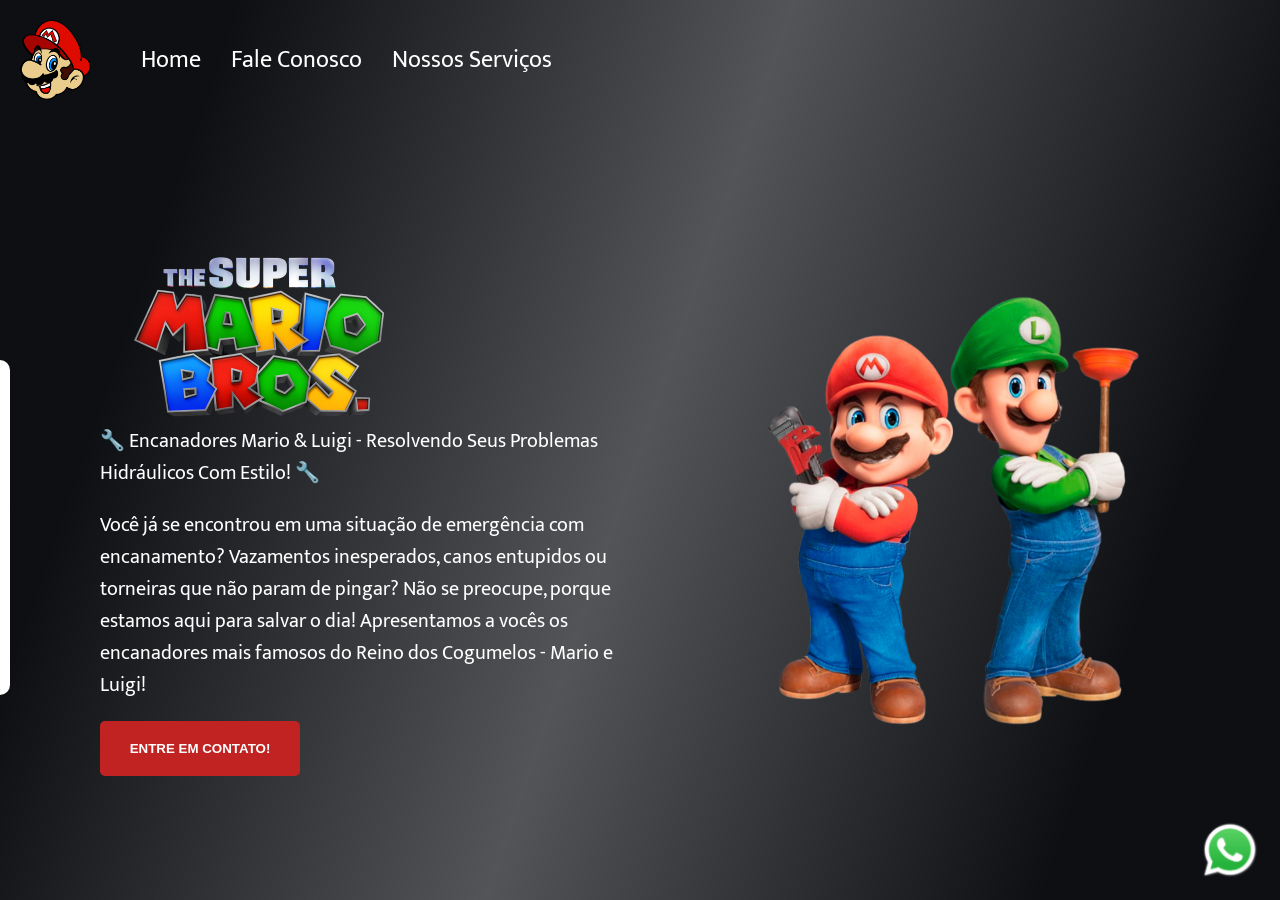
<file: index.html>
<!doctype html>
<html lang="pt-br">
  <head>
    <meta charset="UTF-8" />
    <meta name="viewport" content="width=device-width, initial-scale=1.0" />
    <link rel="shortcut icon" href="img/favicon.ico" type="image/x-icon" />
    <link rel="stylesheet" href="style.css" />
    <link rel="preconnect" href="https://fonts.googleapis.com" />
    <link rel="preconnect" href="https://fonts.gstatic.com" crossorigin />
    <link
      href="https://fonts.googleapis.com/css2?family=Mukta:wght@200;300;400;500;600;700;800&display=swap"
      rel="stylesheet"
    />
    <title>Mario Encanador</title>
  </head>
  <body>
    <video
      class="video-fundo"
      autoplay
      muted
      loop
      playsinline
      aria-hidden="true"
    >
      <source src="img/video.mp4" type="video/mp4" />
    </video>
    <div class="mask-video"></div>

    <header>
      <img id="logo-header" src="img/logo-header.png" alt="Foto-Mario" />
      <a href="index.html">Home</a>
      <a href="#" onclick="showForm(event)">Fale Conosco</a>
      <a href="servicos.html">Nossos Serviços</a>
    </header>
    <main>
      <section id="item-text" class="item">
        <img
          id="logo-mario"
          src="img/logo.png"
          alt="Logo do site Mario"
          height="200px"
        />

        <p>
          🔧 Encanadores Mario & Luigi - Resolvendo Seus Problemas Hidráulicos
          Com Estilo! 🔧
        </p>
        <p>
          Você já se encontrou em uma situação de emergência com encanamento?
          Vazamentos inesperados, canos entupidos ou torneiras que não param de
          pingar? Não se preocupe, porque estamos aqui para salvar o dia!
          Apresentamos a vocês os encanadores mais famosos do Reino dos
          Cogumelos - Mario e Luigi!
        </p>
        <button onclick="showForm()">Entre em contato!</button>
      </section>

      <aside class="item">
        <img
          id="mario-luigi-img"
          src="img/mario.png"
          alt="Foto de Mario"
          height="200px"
        />
      </aside>
    </main>
    <a
      href="https://wa.me/5511987364239?text=Quero%20saber%20mais%20sobre"
      class="link-whatsapp"
    >
      <img src="img/whatsapp.png" alt="Botão WhatsApp" />
    </a>

    <form
      class="form"
      action="https://formcarry.com/s/jO4JaY0yngQ"
      method="POST"
      enctype="multipart/form-data"
    >
      <input type="text" name="name" id="name" placeholder="Nome:" />
      <input type="tel" name="phone" id="phone" placeholder="Telefone:" />

      <textarea
        name="description"
        id="description"
        placeholder="Seu problema aqui:"
      ></textarea>

      <button type="submit">Pedir Orçamento</button>
    </form>
    <div class="mask-form" onclick="hiddenForm()"></div>

    <script src="script.js"></script>
  </body>
</html>
</file>
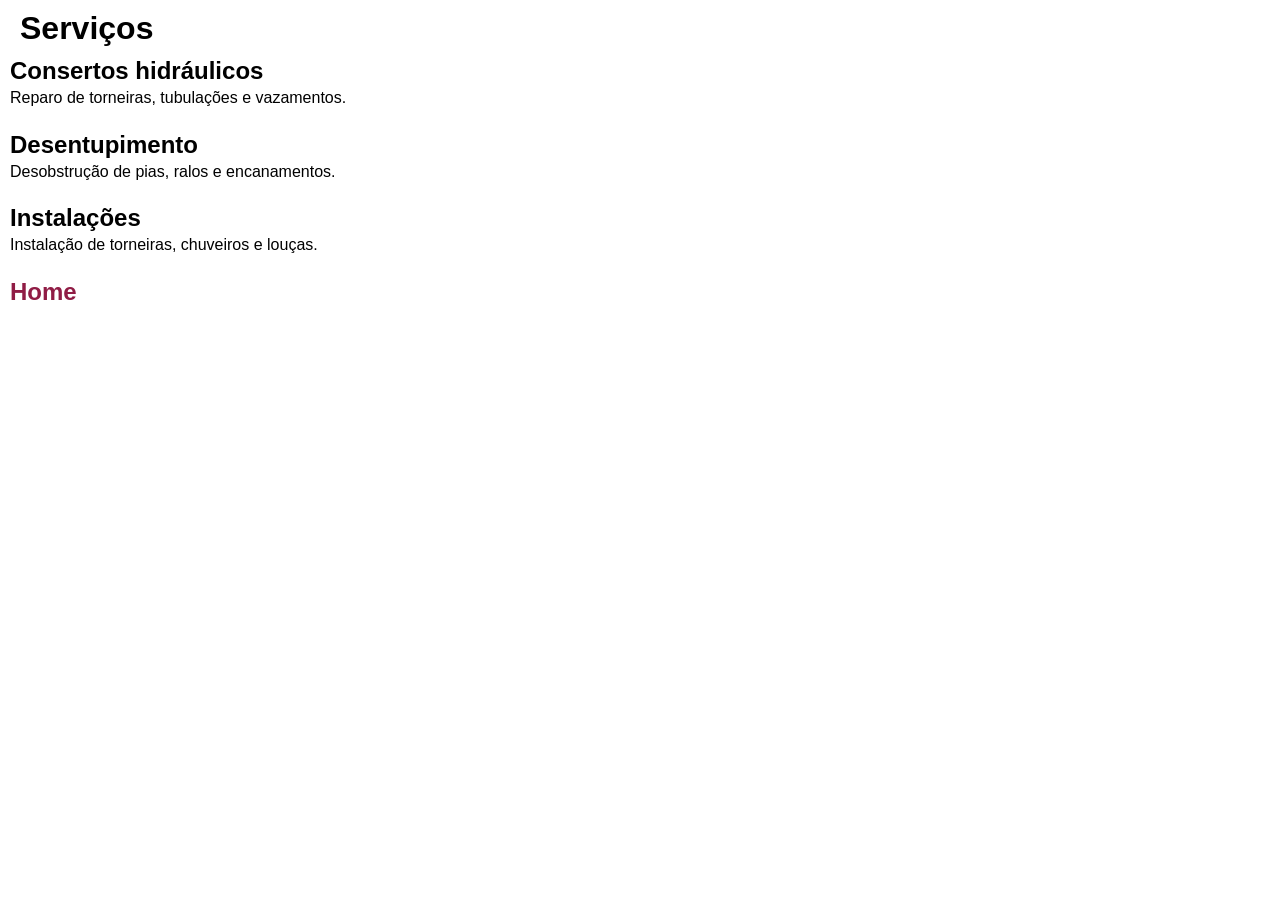
<file: servicos.html>
<!doctype html>
<html lang="pt-br">
  <head>
    <meta charset="UTF-8" />
    <meta name="viewport" content="width=device-width, initial-scale=1.0" />
    <link rel="shortcut icon" href="img/favicon.ico" type="image/x-icon" />
    <title>Mario Encanador</title>
    <style>
      * {
        box-sizing: border-box;
        margin: 0;
        padding: 0;
      }

      body {
        min-height: 100dvh;
        font-family: Verdana, Geneva, Tahoma, sans-serif;
        margin: 10px;
      }

      h1 {
        margin: 10px;
      }

      p {
        margin-bottom: 20px;
        line-height: 1.6;
      }

      a {
        font-weight: bold;
        color: rgb(144, 28, 69);
        text-decoration: none;
        font-size: 1.5em;
        transition: 0.5s ease-in-out;
      }

      a:hover {
        color: red;
      }
    </style>
  </head>
  <body>
    <h1>Serviços</h1>
    <h2>Consertos hidráulicos</h2>
    <p>Reparo de torneiras, tubulações e vazamentos.</p>

    <h2>Desentupimento</h2>
    <p>Desobstrução de pias, ralos e encanamentos.</p>

    <h2>Instalações</h2>
    <p>Instalação de torneiras, chuveiros e louças.</p>

    <a href="index.html">Home</a>
  </body>
</html>
</file>
<file: style.css>
:root {
  --font-main: "Mukta", Arial, sans-serif;

  /* Paleta de Cores */
  --color-primary: #ffffff;
  --color-secondary: #c12222;
  --color-third: #000000;
  --border-form: #808080;
  --outline-form: #18d80f;

  /* Máscaras de Fundo */
  --gradient-main: #0a0c10fc;
  --gradient-secondary: #0a0c10b3;
}

* {
  box-sizing: border-box;
  margin: 0;
  padding: 0;
}

body {
  font-family: var(--font-main);
  color: var(--color-primary);
}

.video-fundo {
  position: fixed;
  inset: 0;
  width: 100%;
  height: 100%;
  object-fit: cover;
  z-index: -2;
}

.mask-video
/*, .mask-form */ {
  background: linear-gradient(
    109deg,
    var(--gradient-main) 15%,
    var(--gradient-secondary) 50%,
    var(--gradient-main) 85%
  );
  position: fixed;
  inset: 0;
  width: 100%;
  height: 100%;
}

.mask-video {
  z-index: -1;
}

header {
  display: flex;
  align-items: center;
  gap: 30px;
}

#logo-header {
  height: 80px;
  margin: 20px;
}

header a {
  color: var(--color-primary);
  text-decoration: none;
  font-size: 1.5em;
  transition: 0.5s ease-in-out;
}

header a:hover {
  color: var(--color-secondary);
}

main {
  display: flex;
  justify-content: space-between;
  align-items: center;
  min-height: calc(100dvh - 120px);
  width: 100%;
  padding: 40px 100px;
}

.item {
  display: flex;
  flex-direction: column;
  align-items: flex-start;
  justify-content: center;
  width: 50%;
  font-size: 20px;
}

#logo-mario {
  height: 180px;
}

p {
  margin-bottom: 20px;
  line-height: 1.6;
}

button {
  background-color: var(--color-secondary);
  color: var(--color-primary);
  width: 200px;
  border: none;
  border-radius: 5px;
  padding: 20px 25px;
  font-weight: bold;
  text-transform: uppercase;
  cursor: pointer;
}

aside {
  display: flex;
  justify-content: flex-end;
  align-items: center;
  flex: 1;
  margin-left: 120px;
}

#mario-luigi-img {
  height: 450px;
}

.link-whatsapp > img {
  width: 60px;
  position: fixed;
  bottom: 0;
  right: 0;
  margin: 20px;
}

form {
  background-color: var(--color-primary);
  display: flex;
  flex-direction: column;
  gap: 20px;
  position: fixed;
  top: 40%;
  left: -340px;

  z-index: 1;
  padding: 20px;
  border-radius: 10px;
  width: 350px;
  transition: left 1s ease-in-out;
}

form input,
form textarea {
  color: var(--color-third);
  padding-left: 10px;
  border-radius: 5px;
  border: 1px solid var(--border-form);
  outline-color: var(--outline-form);
}

form input {
  height: 40px;
}

form textarea {
  height: 100px;
}

.mask-form {
  background: linear-gradient(
    109deg,
    var(--gradient-main) 15%,
    var(--gradient-secondary) 50%,
    var(--gradient-main) 85%
  );
  position: fixed;
  inset: 0;
  width: 100%;
  height: 100%;
  visibility: hidden;
  transition: visibility 1s ease-in-out;
}

@media screen and (max-width: 1100px) {
  #logo-mario {
    display: none;
  }

  main {
    flex-direction: column;
    padding: 10px;
    width: 100dvw;
  }

  .item {
    width: 100%;
    flex-direction: column;
    align-items: center;
    justify-content: center;
    
  }

  #mario-luigi-img {
    height: auto;
    width: 80%;
  }

  header {
    padding: 10px;
  }

  #logo-header {
    height: 40px;
  }

  header > a {
    font-size: 16px;
  }
}
</file>
